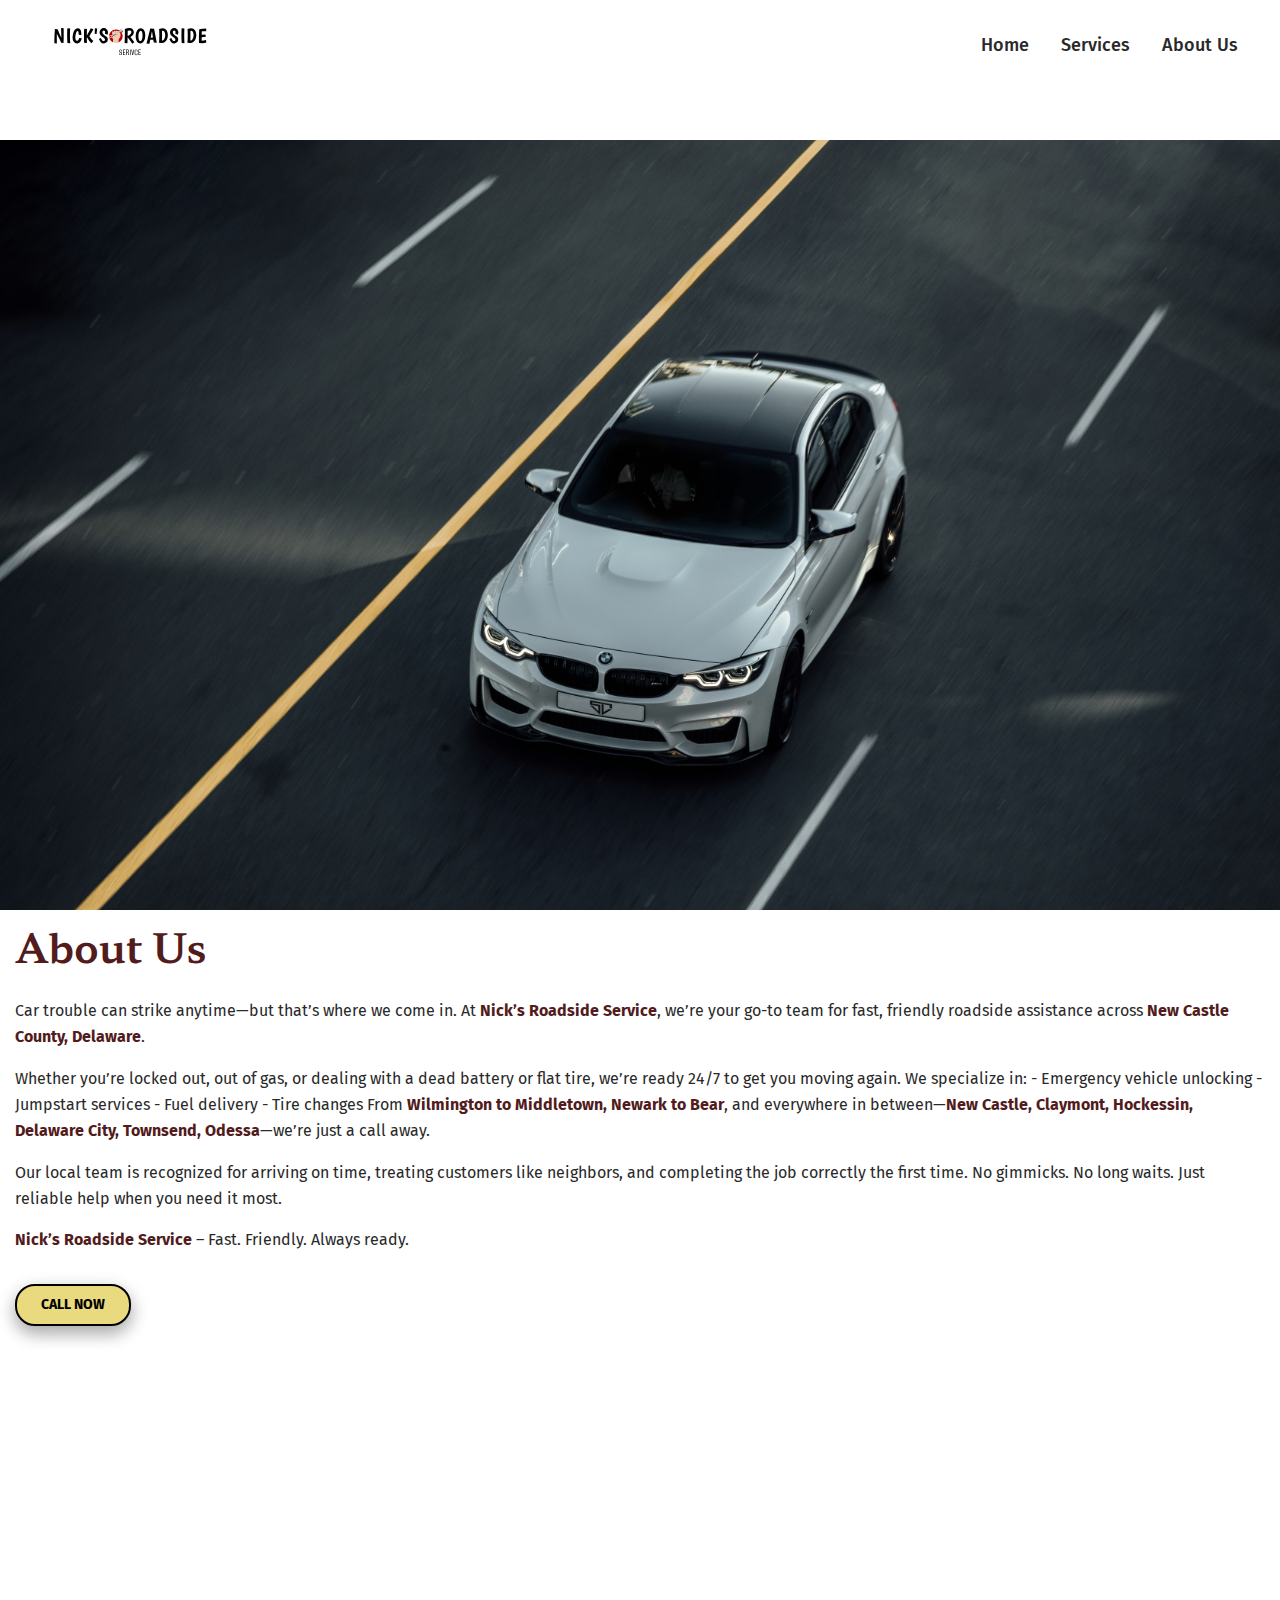
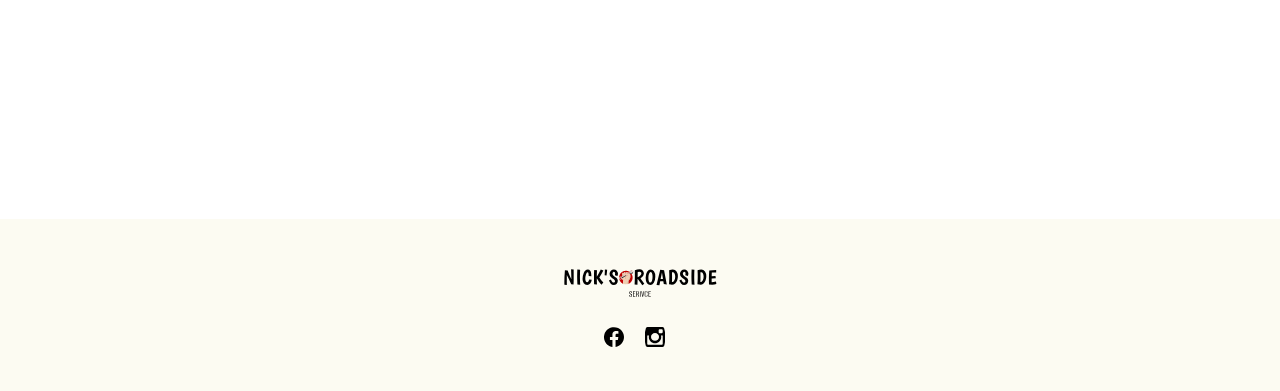
<file: about.html>
<!DOCTYPE html>
<html lang="en">
  <head>
    <meta charset="UTF-8" />
    <meta name="viewport" content="width=device-width, initial-scale=1.0" />
    <meta http-equiv="X-UA-Compatible" content="ie=edge" />
    <meta
      name="description"
      content="Fast and reliable roadside assistance in New Castle County, Delaware. Get help with tire changes, jumpstarts, fuel delivery, and lockouts—24/7 service when you need it most!"
    />
    <title>Nick's Roadside Assistance in New Castle County</title>
    <link rel="stylesheet" href="stylesnick.css" />
    <link
      rel="icon"
      type="image/x-icon"
      href="Images/logo-transparent-svg.svg"
    />
  </head>
  <nav>
    <picture>
      <source
        srcset="logo-transparent-svg.svg"
        type="image/svg+xml"
        loading="lazy"
        width="100%"
        height="auto"
        style="object-fit: cover"
      />
      <img
        src="logo-transparent-svg.svg"
        alt="Roadside Assistance Services"
        loading="lazy"
        width="100%"
        height="auto"
        style="object-fit: cover"
        class="cstm-logo"
      />
    </picture>
    <button class="menu-toggle" aria-label="Toggle Menu">&#9776;</button>
<ul class="nav-links">
       <li class="menu-links"><a href="http://nicksroadsideservice.us.com/">Home</a></li>
        <li class="menu-links"><a href="services.html">Services</a></li>
        <li class="menu-links"><a href="about.html">About Us</a></li>
    </ul>
  </nav>
  <body>
    <section id="about-us">
      <div class="about-us-hero">
        <img
          src="stephan-louis-qm1C36SOynk-unsplash.jpg"
          alt="White Jeep"
        />
      </div>
      <div class="container">
        <h1 class="prm-color">About Us</h1>
        <div class="text-wrapper">
          <p>
            Car trouble can strike anytime—but that’s where we come in. At
            <b class="prm-color">Nick’s Roadside Service</b>, we’re your go-to team for fast,
            friendly roadside assistance across
            <b class="prm-color">New Castle County, Delaware</b>.
          </p>
          <p>
            Whether you’re locked out, out of gas, or dealing with a dead
            battery or flat tire, we’re ready 24/7 to get you moving again. We
            specialize in: - Emergency vehicle unlocking - Jumpstart services -
            Fuel delivery - Tire changes From
            <b class="prm-color">Wilmington to Middletown, Newark to Bear</b>, and everywhere in
            between—<b class="prm-color">New Castle, Claymont, Hockessin, Delaware City, Townsend,
              Odessa</b>—we’re just a call away.
          </p>
          <p>
            Our local team is recognized for arriving on time, treating
            customers like neighbors, and completing the job correctly the first
            time. No gimmicks. No long waits. Just reliable help when you need
            it most.
          </p>
          <b class="prm-color">Nick’s Roadside Service</b> – Fast. Friendly. Always ready.
         <div class="btn-group-wrapper mg-top-one">
              <a href="tel:3024380911" class="cta-button secondary-btn"
                >Call Now</a
              >
            </div>
        </div>
      </div>
    </section>
      <iframe
    src="https://www.google.com/maps/embed?pb=!1m18!1m12!1m3!1d97313.123456789!2d-75.700000!3d39.660000!2m3!1f0!2f0!3f0!3m2!1i1024!2i768!4f13.1!3m3!1m2!1s0x89c70f0000000001%3A0xabcdef1234567890!2sNew%20Castle%20County%2C%20DE!5e0!3m2!1sen!2sus!4v1234567890"
    width="100%"
    height="400"
    style="border: 0"
    allowfullscreen=""
    loading="lazy"
    referrerpolicy="no-referrer-when-downgrade"
  >
  </iframe>
   <footer class="lgt-sec-bk-color">
      <div class="flexbox-container-footer">
        <div class="flexbox-center">
          <div class="cstm-logo-wrapper">
            <picture>
              <source
                srcset="logo-transparent-svg.svg"
                type="image/svg+xml"
                loading="lazy"
                width="100%"
                height="auto"
                style="object-fit: cover"
              />
              <img
                src="logo-transparent-svg.svg"
                alt="Roadside Assistance Services"
                loading="lazy"
                width="100%"
                height="auto"
                style="object-fit: cover"
                class="cstm-logo"
              />
            </picture>
          </div>
        </div>
      </div>
     <div class="flexbox-center social-wrapper mg-right-one">
        <a href="https://www.facebook.com/people/Nicholas/100079670835675/" target="_blank"  aria-label="Facebook">
          <img
            src="facebook-svgrepo-com.svg"
            alt="Facebook Logo"
            loading="lazy"
            width="30px"
            height="30px"
            class="svg-logo"
          />
        </a>
        <a href="https://www.instagram.com/nicksroadsideservices/" target="_blank" aria-label="Instagram">
          <img
            src="instagram-svgrepo-com.svg"
            alt="Instagram Logo"
            loading="lazy"
            width="20px"
            height="30px"
            class="svg-logo"
          />
        </a>
      </div>
    </footer>
  </body>
    <script src="jross.js"></script>
</html>
</file>
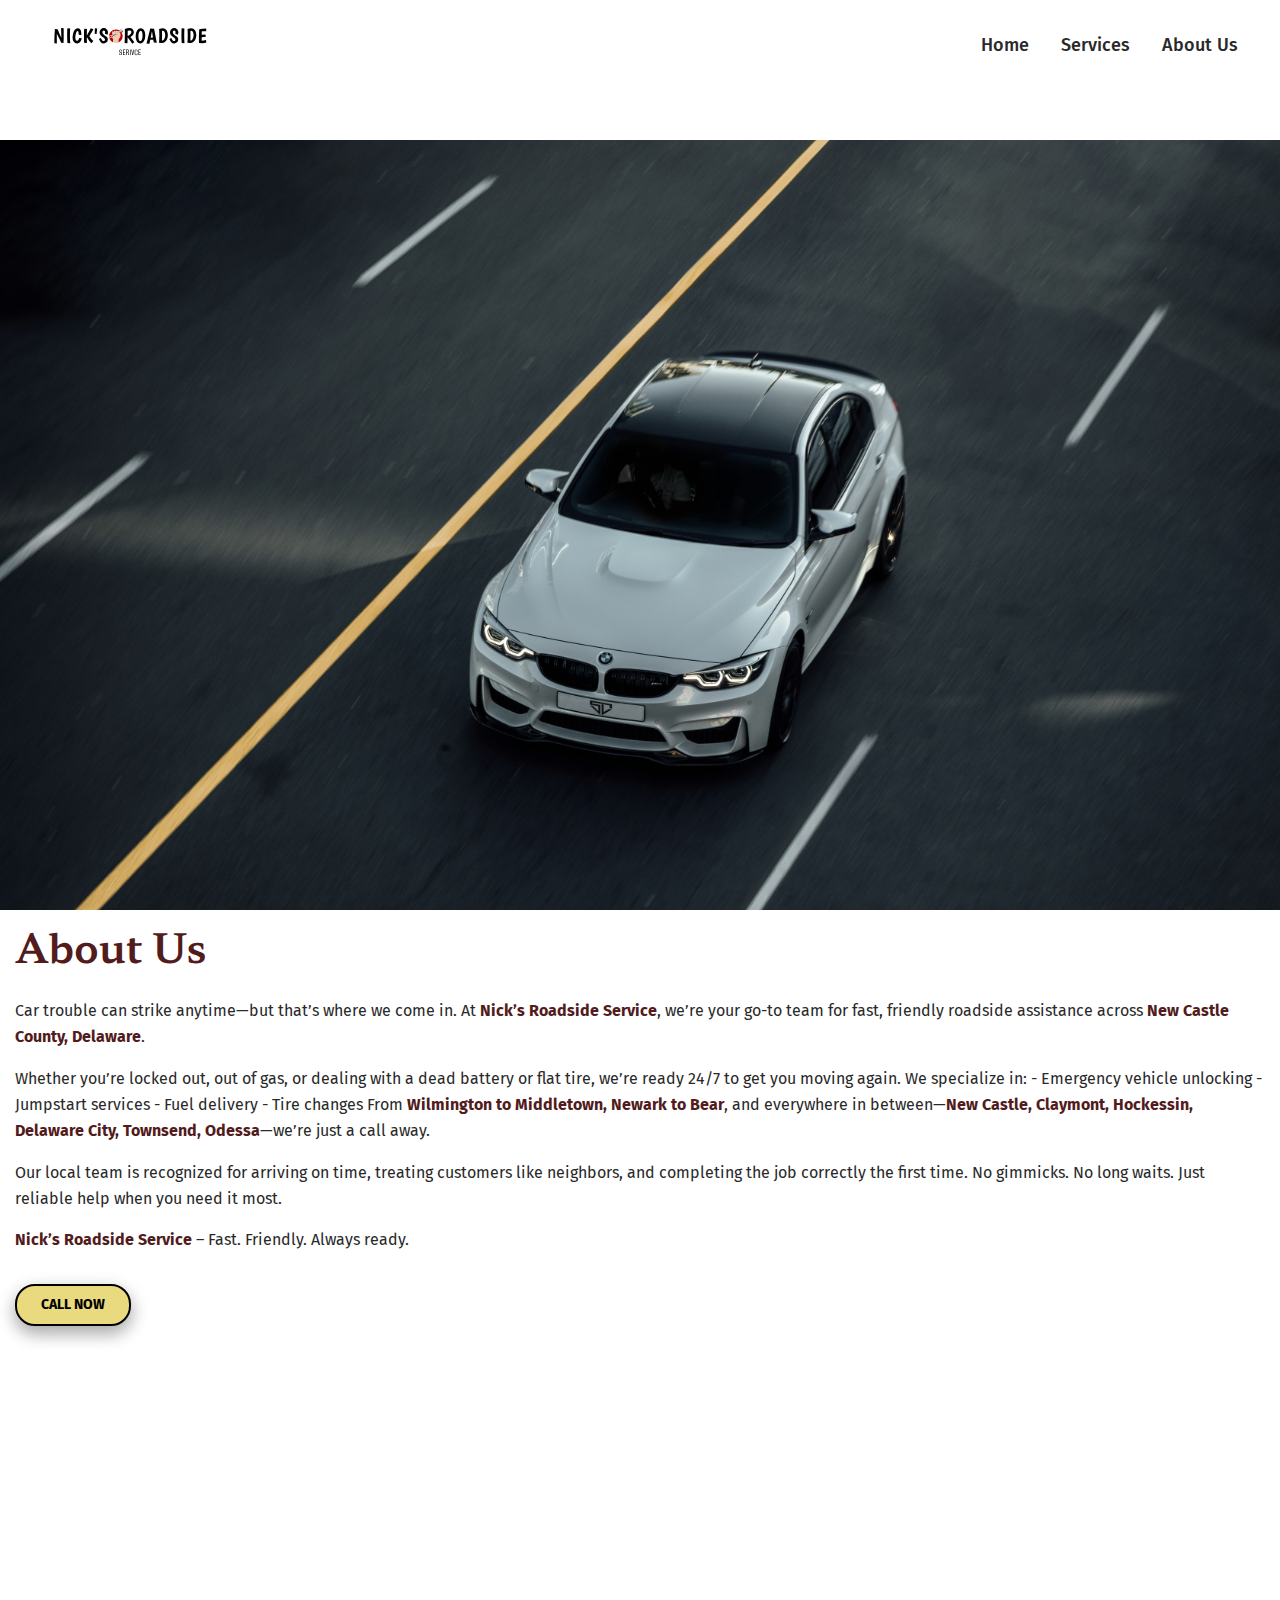
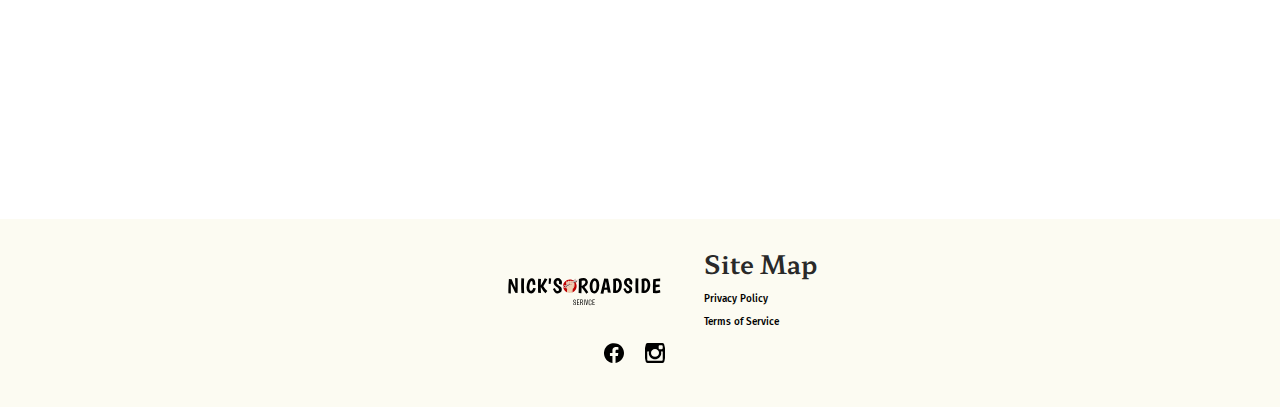
<file: nickaboutus.html>
<!DOCTYPE html>
<html lang="en">
  <head>
    <meta charset="UTF-8" />
    <meta name="viewport" content="width=device-width, initial-scale=1.0" />
    <meta http-equiv="X-UA-Compatible" content="ie=edge" />
    <meta
      name="description"
      content="Fast and reliable roadside assistance in New Castle County, Delaware. Get help with tire changes, jumpstarts, fuel delivery, and lockouts—24/7 service when you need it most!"
    />
    <title>Nick's Roadside Assistance in New Castle County</title>
    <link rel="stylesheet" href="stylesnick.css" />
    <link
      rel="icon"
      type="image/x-icon"
      href="/logo-transparent-svg.svg"
    />
  </head>
  <nav>
    <picture>
      <source
        srcset="logo-transparent-svg.svg"
        type="image/svg+xml"
        loading="lazy"
        width="100%"
        height="auto"
        style="object-fit: cover"
      />
      <img
        src="logo-transparent-svg.svg"
        alt="Roadside Assistance Services"
        loading="lazy"
        width="100%"
        height="auto"
        style="object-fit: cover"
        class="cstm-logo"
      />
    </picture>
    <button class="menu-toggle" aria-label="Toggle Menu">&#9776;</button>
    <ul class="nav-links">
      <li class="menu-links"><a href="Home">Home</a></li>
      <li class="menu-links"><a href="/services/">Services</a></li>
      <li class="menu-links"><a href="/about-us/">About Us</a></li>
    </ul>
  </nav>
  <body>
    <section>
      <div class="about-us-hero">
        <img
          src="stephan-louis-qm1C36SOynk-unsplash.jpg"
          alt="BMW Car"
        />
      </div>
      <div class="container">
        <h1 class="prm-color">About Us</h1>
        <div class="text-wrapper">
          <p>
            Car trouble can strike anytime—but that’s where we come in. At
            <b class="prm-color">Nick’s Roadside Service</b>, we’re your go-to team for fast,
            friendly roadside assistance across
            <b class="prm-color">New Castle County, Delaware</b>.
          </p>
          <p>
            Whether you’re locked out, out of gas, or dealing with a dead
            battery or flat tire, we’re ready 24/7 to get you moving again. We
            specialize in: - Emergency vehicle unlocking - Jumpstart services -
            Fuel delivery - Tire changes From
            <b class="prm-color">Wilmington to Middletown, Newark to Bear</b>, and everywhere in
            between—<b class="prm-color">New Castle, Claymont, Hockessin, Delaware City, Townsend,
              Odessa</b>—we’re just a call away.
          </p>
          <p>
            Our local team is recognized for arriving on time, treating
            customers like neighbors, and completing the job correctly the first
            time. No gimmicks. No long waits. Just reliable help when you need
            it most.
          </p>
          <b class="prm-color">Nick’s Roadside Service</b> – Fast. Friendly. Always ready.
         <div class="btn-group-wrapper mg-top-one">
              <a href="tel:3024380911" class="cta-button secondary-btn"
                >Call Now</a
              >
            </div>
        </div>
      </div>
    </section>
         <iframe
      src="https://www.google.com/maps/embed?pb=!1m18!1m12!1m3!1d97313.123456789!2d-75.700000!3d39.660000!2m3!1f0!2f0!3f0!3m2!1i1024!2i768!4f13.1!3m3!1m2!1s0x89c70f0000000001%3A0xabcdef1234567890!2sNew%20Castle%20County%2C%20DE!5e0!3m2!1sen!2sus!4v1234567890"
      width="100%"
      height="400"
      style="border: 0"
      allowfullscreen=""
      loading="lazy"
      referrerpolicy="no-referrer-when-downgrade"
      title="Google Map"
    >
    </iframe>
  <footer class="lgt-sec-bk-color">
      <div class="flexbox-container-footer">
        <div class="flexbox-center">
          <div class="cstm-logo-wrapper">
            <picture>
              <source
                srcset="logo-transparent-svg.svg"
                type="image/svg+xml"
                loading="lazy"
                width="100%"
                height="auto"
                style="object-fit: cover"
              />
              <img
                src="logo-transparent-svg.svg"
                alt="Roadside Assistance Services"
                loading="lazy"
                width="100%"
                height="auto"
                style="object-fit: cover"
                class="cstm-logo"
              />
            </picture>
          </div>
          <div class="site-map">
            <h3 class="site-map-header">Site Map</h3>
            <a href="privacy-policy/">Privacy Policy</a>
            <a href="terms-of-service/">Terms of Service</a>
          </div>
        </div>
      </div>
      <div class="flexbox-center social-wrapper mg-right-one">
        <a href="https://www.facebook.com/" aria-label="Facebook">
          <img
            src="facebook-svgrepo-com.svg"
            alt="Facebook Logo"
            loading="lazy"
            width="30px"
            height="30px"
             class="svg-logo"
          />
        </a>
        <a href="https://www.instagram.com/" aria-label="Instagram">
          <img
            src="instagram-svgrepo-com.svg"
            alt="Instagram Logo"
            loading="lazy"
            width="20px"
            height="30px"
            class="svg-logo"
          />
        </a>
      </div>
    </footer>
  </body>
    <script src="jross.js"></script>
</html>
</file>
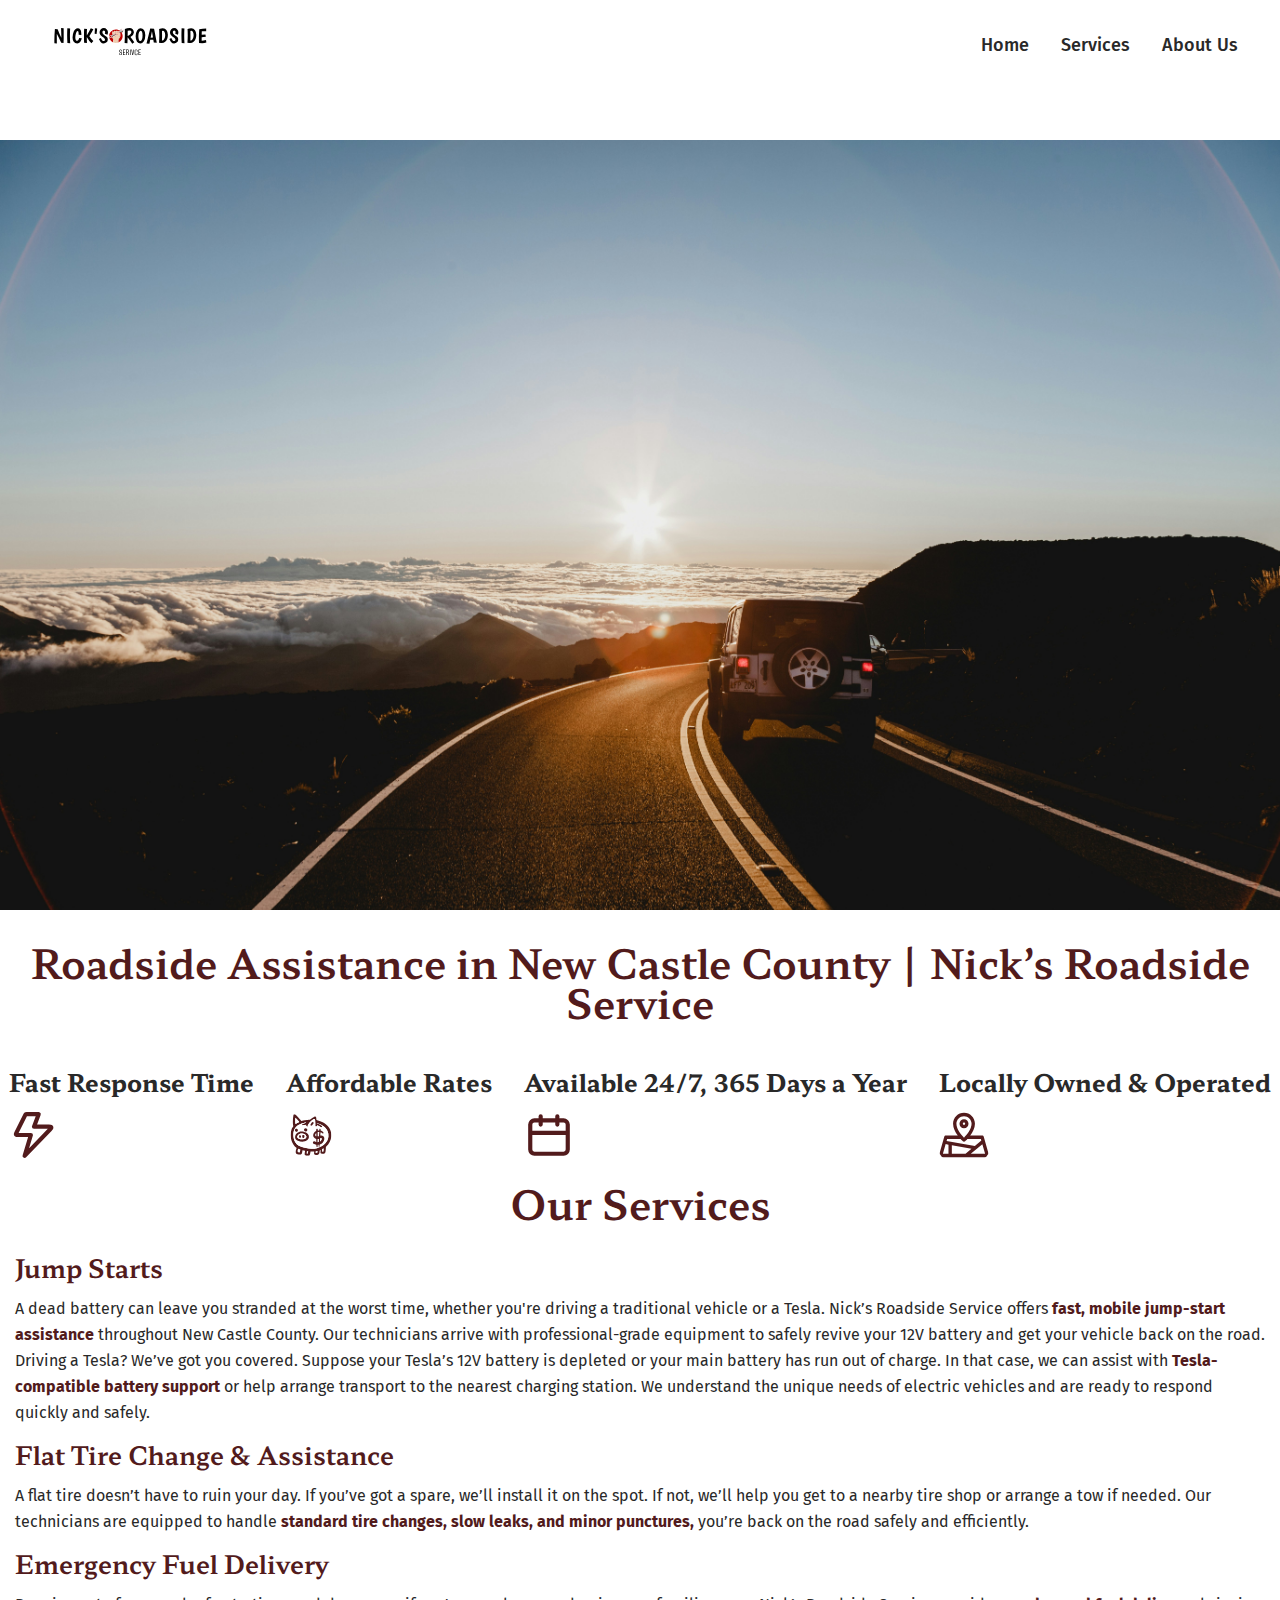
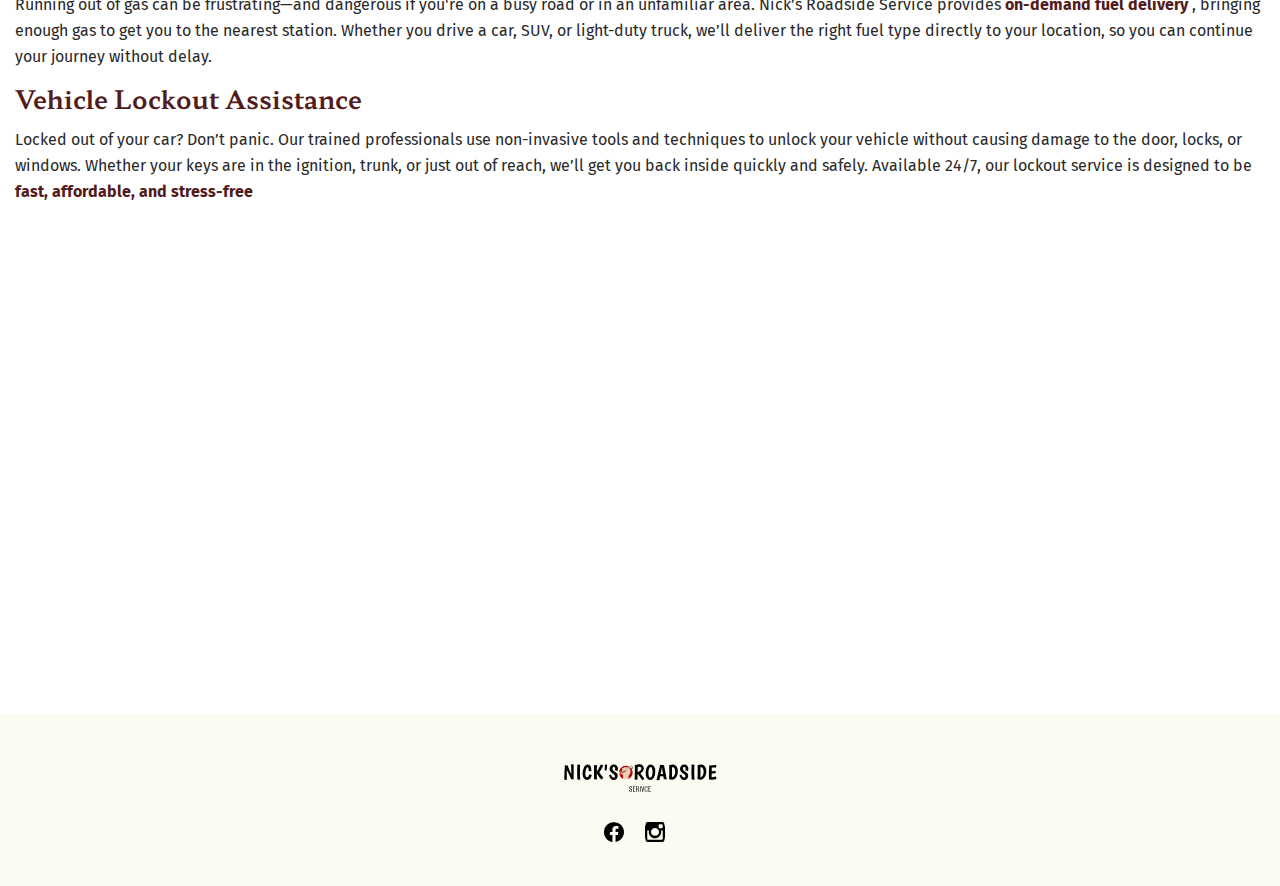
<file: nickservices.html>
<!DOCTYPE html>
<html lang="en">
  <head>
    <meta charset="UTF-8" />
    <meta name="viewport" content="width=device-width, initial-scale=1.0" />
    <meta http-equiv="X-UA-Compatible" content="ie=edge" />
    <meta
      name="description"
      content="Fast, reliable roadside assistance in Delaware—jump starts, lockouts, fuel delivery & more. Available 24/7"
    />
    <title>Nick's Roadside Services Assistance in New Castle County</title>
    <link rel="stylesheet" href="stylesnick.css" />
    <link
      rel="icon"
      type="image/svg"
      href="logo-transparent-svg.svg"
    />
  </head>
  <nav>
    <picture>
      <source
        srcset="logo-transparent-svg.svg"
        type="image/svg+xml"
        loading="lazy"
        width="100%"
        height="auto"
        style="object-fit: cover"
      />
      <img
        src="logo-transparent-svg.svg"
        alt="Roadside Assistance Services"
        loading="lazy"
        width="100%"
        height="auto"
        style="object-fit: cover"
        class="cstm-logo"
      />
    </picture>
    <button class="menu-toggle" aria-label="Toggle Menu">&#9776;</button>
    <ul class="nav-links">
       <li class="menu-links"><a href="nicksroadservice.html">Home</a></li>
        <li class="menu-links"><a href="nickservices.html">Services</a></li>
        <li class="menu-links"><a href="nickaboutus.html">About Us</a></li>
    </ul>
  </nav>
  <body>
    <main>
      <section>
        <div class="about-us-hero">
          <img
            src="georgia-de-lotz-jHCXtfJ_2dA-unsplash.jpg"
            alt="BMW Car"
          />
        </div>
        <div class="text-wrapper">
             <div class="header-wrapper text-center">
 <h1 class="prm-color">
          Roadside Assistance in New Castle County | Nick’s Roadside Service
        </h1>
        </div>
          <div class="flexbox-wrapper">
            <div class="item-flex">
              <div class="header-wrapper">
                <h4 class="bold fnt-size-lg">Fast Response Time</h4>
              </div>
              <picture>
                <source
                  srcset="lightning-02-svgrepo-com.svg"
                  type="image/svg+xml"
                  loading="lazy"
                  width="50px"
                  height="auto"
                  style="object-fit: cover"
                />
                <img
                  src="lightning-02-svgrepo-com.svg"
                  alt="car battery"
                  loading="lazy"
                  width="100%"
                  height="auto"
                  style="object-fit: cover"
                  class="svg-logo"
                />
              </picture>
            </div>
            <div class="item-flex">
              <div class="header-wrapper">
                <h4 class="bold fnt-size-lg">Affordable Rates</h4>
              </div>
              <picture>
                <source
                  srcset="piggy-bank-svgrepo-com.svg"
                  type="image/svg+xml"
                  loading="lazy"
                  width="50px"
                  height="auto"
                  style="object-fit: cover"
                />
                <img
                  src="piggy-bank-svgrepo-com.svg"
                  alt="car battery"
                  loading="lazy"
                  width="100%"
                  height="auto"
                  style="object-fit: cover"
                  class="svg-logo"
                />
              </picture>
            </div>
            <div class="item-flex">
              <div class="header-wrapper">
                <h4 class="bold fnt-size-lg">
                  Available 24/7, 365 Days a Year
                </h4>
              </div>
              <picture>
                <source
                  srcset="calender-svgrepo-com.svg"
                  type="image/svg+xml"
                  loading="lazy"
                  width="50px"
                  height="auto"
                  style="object-fit: cover"
                />
                <img
                  src="calender-svgrepo-com.svg"
                  alt="car battery"
                  loading="lazy"
                  width="100%"
                  height="auto"
                  style="object-fit: cover"
                  class="svg-logo"
                />
              </picture>
            </div>
            <div class="item-flex">
              <div class="header-wrapper">
                <h4 class="bold fnt-size-lg">Locally Owned & Operated</h4>
              </div>

              <picture>
                <source
                  srcset="location-on-map-svgrepo-com.svg"
                  type="image/svg+xml"
                  loading="lazy"
                  width="50px"
                  height="auto"
                  style="object-fit: cover"
                />
                <img
                  src="location-on-map-svgrepo-com.svg"
                  alt="car battery"
                  loading="lazy"
                  width="100%"
                  height="auto"
                  style="object-fit: cover"
                  class="svg-logo"
                />
              </picture>
            </div>
          </div>
        </div>
        <div class="container">
          <div class="header-wrapper text-center">
            <h2 class="prm-color fnt-size-xl">Our Services</h2>
          </div>
          <div class="text-wrapper">
            <h3 class="prm-color ">Jump Starts</h3>
            <p>
              A dead battery can leave you stranded at the worst time, whether
              you're driving a traditional vehicle or a Tesla. Nick’s Roadside
              Service offers
              <b class="prm-color"> fast, mobile jump-start assistance </b>
              throughout New Castle County. Our technicians arrive with
              professional-grade equipment to safely revive your 12V battery and
              get your vehicle back on the road. Driving a Tesla? We’ve got you
              covered. Suppose your Tesla’s 12V battery is depleted or your main
              battery has run out of charge. In that case, we can assist with
              <b class="prm-color">Tesla-compatible battery support</b> or help
              arrange transport to the nearest charging station. We understand
              the unique needs of electric vehicles and are ready to respond
              quickly and safely.
            </p>

            <h3 class="prm-color">Flat Tire Change & Assistance</h3>
            <p>
              A flat tire doesn’t have to ruin your day. If you’ve got a spare,
              we’ll install it on the spot. If not, we’ll help you get to a
              nearby tire shop or arrange a tow if needed. Our technicians are
              equipped to handle
              <b class="prm-color">
                standard tire changes, slow leaks, and minor punctures,
              </b>
              you’re back on the road safely and efficiently.
            </p>

            <h3 class="prm-color">Emergency Fuel Delivery</h3>
            <p>
              Running out of gas can be frustrating—and dangerous if you're on a
              busy road or in an unfamiliar area. Nick’s Roadside Service
              provides
              <b class="prm-color">on-demand fuel delivery </b>, bringing enough
              gas to get you to the nearest station. Whether you drive a car,
              SUV, or light-duty truck, we’ll deliver the right fuel type
              directly to your location, so you can continue your journey
              without delay.
            </p>

            <h3 class="prm-color">Vehicle Lockout Assistance</h3>
            <p>
              Locked out of your car? Don’t panic. Our trained professionals use
              non-invasive tools and techniques to unlock your vehicle without
              causing damage to the door, locks, or windows. Whether your keys
              are in the ignition, trunk, or just out of reach, we’ll get you
              back inside quickly and safely. Available 24/7, our lockout
              service is designed to be
              <b class="prm-color"> fast, affordable, and stress-free </b>
            </p>
          </div>
        </div>
      </section>
    </main>

    <iframe
      src="https://www.google.com/maps/embed?pb=!1m18!1m12!1m3!1d97313.123456789!2d-75.700000!3d39.660000!2m3!1f0!2f0!3f0!3m2!1i1024!2i768!4f13.1!3m3!1m2!1s0x89c70f0000000001%3A0xabcdef1234567890!2sNew%20Castle%20County%2C%20DE!5e0!3m2!1sen!2sus!4v1234567890"
      width="100%"
      height="400"
      style="border: 0"
      allowfullscreen=""
      loading="lazy"
      referrerpolicy="no-referrer-when-downgrade"
    >
    </iframe>
    <footer class="lgt-sec-bk-color">
      <div class="flexbox-container-footer">
        <div class="flexbox-center">
          <div class="cstm-logo-wrapper">
            <picture>
              <source
                srcset="logo-transparent-svg.svg"
                type="image/svg+xml"
                loading="lazy"
                width="100%"
                height="auto"
                style="object-fit: cover"
              />
              <img
                src="logo-transparent-svg.svg"
                alt="Roadside Assistance Services"
                loading="lazy"
                width="100%"
                height="auto"
                style="object-fit: cover"
                class="cstm-logo"
              />
            </picture>
          </div>
        </div>
      </div>
      <div class="flexbox-center social-wrapper mg-right-one">
        <a href="https://www.facebook.com/" aria-label="Facebook">
          <img
            src="facebook-svgrepo-com.svg"
            alt="Facebook Logo"
            loading="lazy"
            width="30px"
            height="30px"
            class="svg-logo"
          />
        </a>
        <a href="https://www.instagram.com/" aria-label="Instagram">
          <img
            src="instagram-svgrepo-com.svg"
            alt="Instagram Logo"
            loading="lazy"
            width="20px"
            height="30px"
            class="svg-logo"
          />
        </a>
      </div>
    </footer>
  </body>
  <script src="jross.js"></script>
</html>
</file>
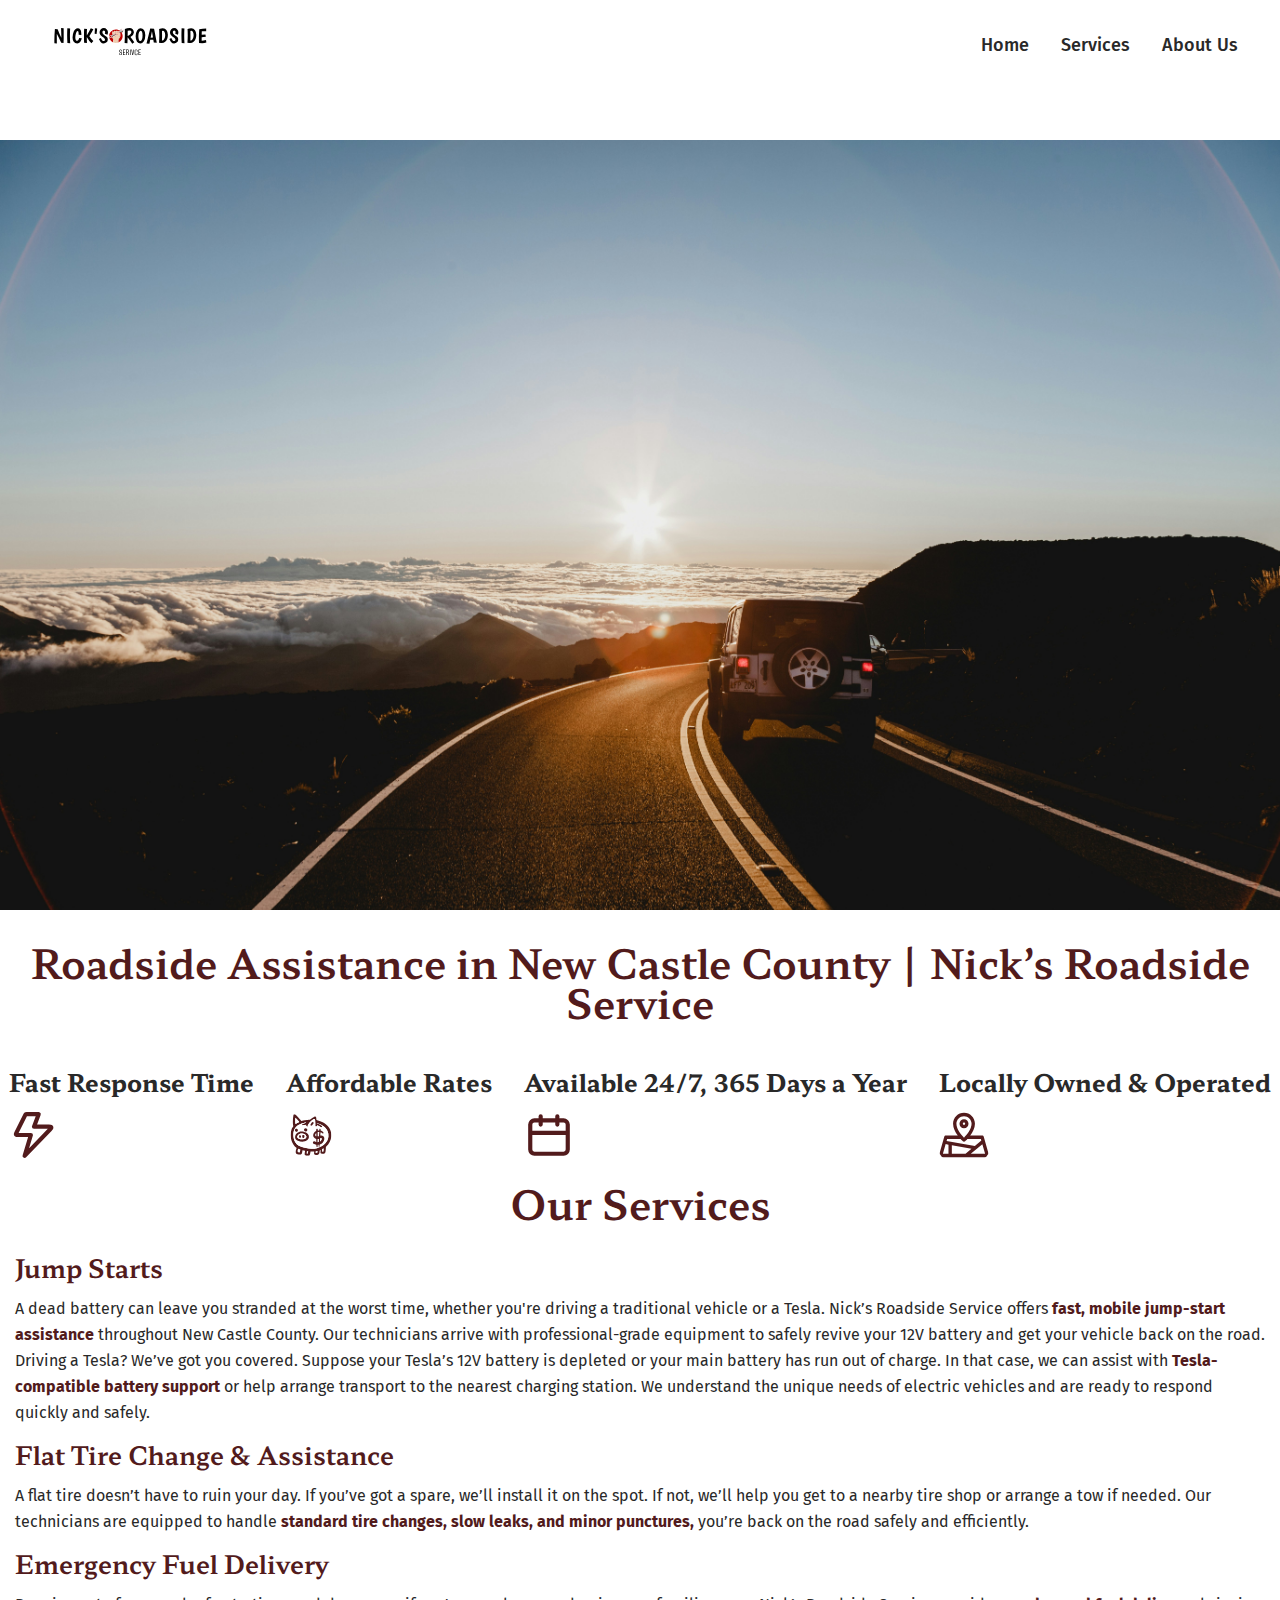
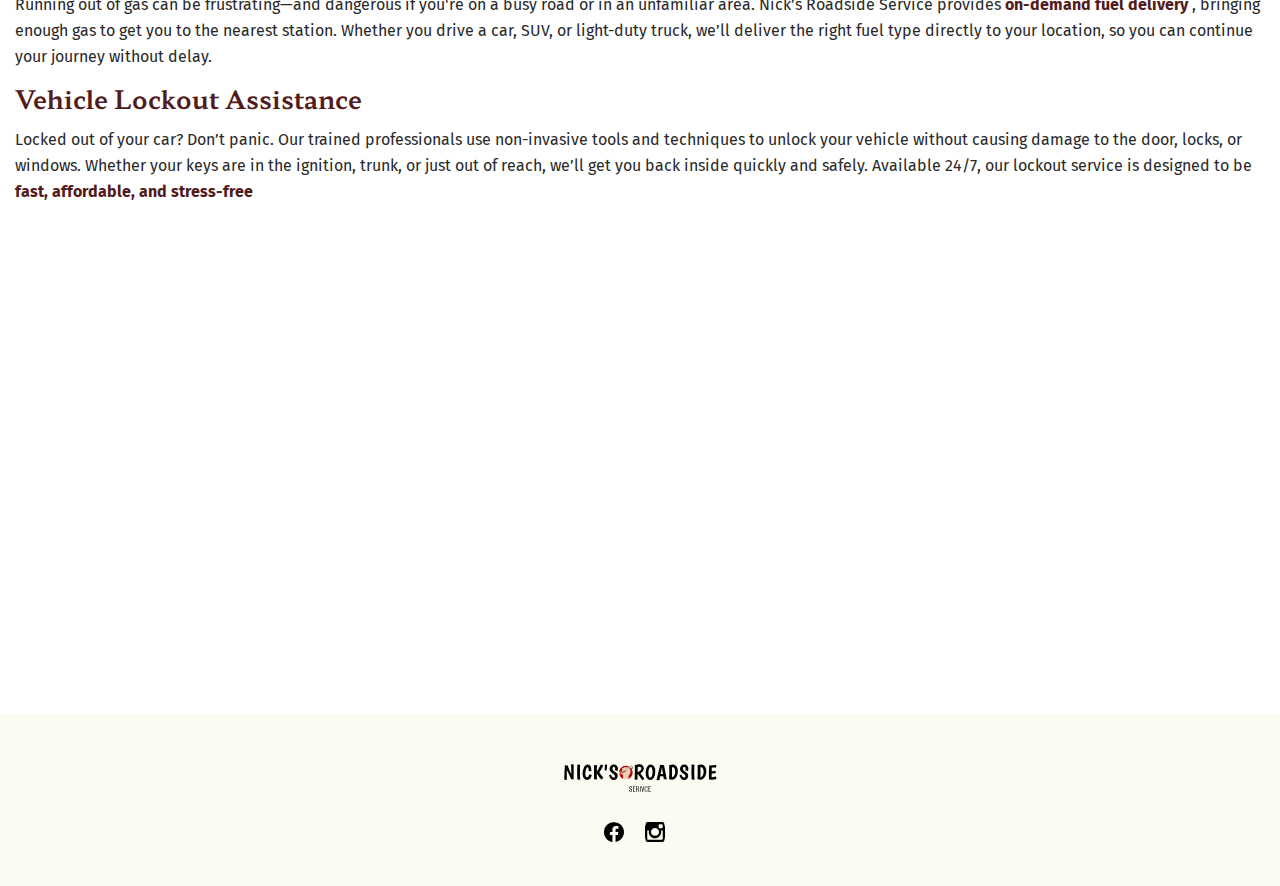
<file: services.html>
<!DOCTYPE html>
<html lang="en">
  <head>
    <meta charset="UTF-8" />
    <meta name="viewport" content="width=device-width, initial-scale=1.0" />
    <meta http-equiv="X-UA-Compatible" content="ie=edge" />
    <meta
      name="description"
      content="Fast, reliable roadside assistance in Delaware—jump starts, lockouts, fuel delivery & more. Available 24/7"
    />
    <title>Nick's Roadside Services Assistance in New Castle County</title>
    <link rel="stylesheet" href="stylesnick.css" />
    <link
      rel="icon"
      type="image/svg"
      href="logo-transparent-svg.svg"
    />
  </head>
  <nav>
    <picture>
      <source
        srcset="logo-transparent-svg.svg"
        type="image/svg+xml"
        loading="lazy"
        width="100%"
        height="auto"
        style="object-fit: cover"
      />
      <img
        src="logo-transparent-svg.svg"
        alt="Roadside Assistance Services"
        loading="lazy"
        width="100%"
        height="auto"
        style="object-fit: cover"
        class="cstm-logo"
      />
    </picture>
    <button class="menu-toggle" aria-label="Toggle Menu">&#9776;</button>
    <ul class="nav-links">
       <li class="menu-links"><a href="http://nicksroadsideservice.us.com/">Home</a></li>
        <li class="menu-links"><a href="services.html">Services</a></li>
        <li class="menu-links"><a href="about.html">About Us</a></li>
    </ul>
  </nav>
  <body>
    <main>
      <section>
        <div class="about-us-hero">
          <img
            src="georgia-de-lotz-jHCXtfJ_2dA-unsplash.jpg"
            alt="BMW Car"
          />
        </div>
        <div class="text-wrapper">
             <div class="header-wrapper text-center">
 <h1 class="prm-color">
          Roadside Assistance in New Castle County | Nick’s Roadside Service
        </h1>
        </div>
          <div class="flexbox-wrapper">
            <div class="item-flex">
              <div class="header-wrapper">
                <h4 class="bold fnt-size-lg">Fast Response Time</h4>
              </div>
              <picture>
                <source
                  srcset="lightning-02-svgrepo-com.svg"
                  type="image/svg+xml"
                  loading="lazy"
                  width="50px"
                  height="auto"
                  style="object-fit: cover"
                />
                <img
                  src="lightning-02-svgrepo-com.svg"
                  alt="car battery"
                  loading="lazy"
                  width="100%"
                  height="auto"
                  style="object-fit: cover"
                  class="svg-logo"
                />
              </picture>
            </div>
            <div class="item-flex">
              <div class="header-wrapper">
                <h4 class="bold fnt-size-lg">Affordable Rates</h4>
              </div>
              <picture>
                <source
                  srcset="piggy-bank-svgrepo-com.svg"
                  type="image/svg+xml"
                  loading="lazy"
                  width="50px"
                  height="auto"
                  style="object-fit: cover"
                />
                <img
                  src="piggy-bank-svgrepo-com.svg"
                  alt="car battery"
                  loading="lazy"
                  width="100%"
                  height="auto"
                  style="object-fit: cover"
                  class="svg-logo"
                />
              </picture>
            </div>
            <div class="item-flex">
              <div class="header-wrapper">
                <h4 class="bold fnt-size-lg">
                  Available 24/7, 365 Days a Year
                </h4>
              </div>
              <picture>
                <source
                  srcset="calender-svgrepo-com.svg"
                  type="image/svg+xml"
                  loading="lazy"
                  width="50px"
                  height="auto"
                  style="object-fit: cover"
                />
                <img
                  src="calender-svgrepo-com.svg"
                  alt="car battery"
                  loading="lazy"
                  width="100%"
                  height="auto"
                  style="object-fit: cover"
                  class="svg-logo"
                />
              </picture>
            </div>
            <div class="item-flex">
              <div class="header-wrapper">
                <h4 class="bold fnt-size-lg">Locally Owned & Operated</h4>
              </div>

              <picture>
                <source
                  srcset="location-on-map-svgrepo-com.svg"
                  type="image/svg+xml"
                  loading="lazy"
                  width="50px"
                  height="auto"
                  style="object-fit: cover"
                />
                <img
                  src="location-on-map-svgrepo-com.svg"
                  alt="car battery"
                  loading="lazy"
                  width="100%"
                  height="auto"
                  style="object-fit: cover"
                  class="svg-logo"
                />
              </picture>
            </div>
          </div>
        </div>
        <div class="container">
          <div class="header-wrapper text-center">
            <h2 class="prm-color fnt-size-xl">Our Services</h2>
          </div>
          <div class="text-wrapper">
            <h3 class="prm-color ">Jump Starts</h3>
            <p>
              A dead battery can leave you stranded at the worst time, whether
              you're driving a traditional vehicle or a Tesla. Nick’s Roadside
              Service offers
              <b class="prm-color"> fast, mobile jump-start assistance </b>
              throughout New Castle County. Our technicians arrive with
              professional-grade equipment to safely revive your 12V battery and
              get your vehicle back on the road. Driving a Tesla? We’ve got you
              covered. Suppose your Tesla’s 12V battery is depleted or your main
              battery has run out of charge. In that case, we can assist with
              <b class="prm-color">Tesla-compatible battery support</b> or help
              arrange transport to the nearest charging station. We understand
              the unique needs of electric vehicles and are ready to respond
              quickly and safely.
            </p>

            <h3 class="prm-color">Flat Tire Change & Assistance</h3>
            <p>
              A flat tire doesn’t have to ruin your day. If you’ve got a spare,
              we’ll install it on the spot. If not, we’ll help you get to a
              nearby tire shop or arrange a tow if needed. Our technicians are
              equipped to handle
              <b class="prm-color">
                standard tire changes, slow leaks, and minor punctures,
              </b>
              you’re back on the road safely and efficiently.
            </p>

            <h3 class="prm-color">Emergency Fuel Delivery</h3>
            <p>
              Running out of gas can be frustrating—and dangerous if you're on a
              busy road or in an unfamiliar area. Nick’s Roadside Service
              provides
              <b class="prm-color">on-demand fuel delivery </b>, bringing enough
              gas to get you to the nearest station. Whether you drive a car,
              SUV, or light-duty truck, we’ll deliver the right fuel type
              directly to your location, so you can continue your journey
              without delay.
            </p>

            <h3 class="prm-color">Vehicle Lockout Assistance</h3>
            <p>
              Locked out of your car? Don’t panic. Our trained professionals use
              non-invasive tools and techniques to unlock your vehicle without
              causing damage to the door, locks, or windows. Whether your keys
              are in the ignition, trunk, or just out of reach, we’ll get you
              back inside quickly and safely. Available 24/7, our lockout
              service is designed to be
              <b class="prm-color"> fast, affordable, and stress-free </b>
            </p>
          </div>
        </div>
      </section>
    </main>

    <iframe
      src="https://www.google.com/maps/embed?pb=!1m18!1m12!1m3!1d97313.123456789!2d-75.700000!3d39.660000!2m3!1f0!2f0!3f0!3m2!1i1024!2i768!4f13.1!3m3!1m2!1s0x89c70f0000000001%3A0xabcdef1234567890!2sNew%20Castle%20County%2C%20DE!5e0!3m2!1sen!2sus!4v1234567890"
      width="100%"
      height="400"
      style="border: 0"
      allowfullscreen=""
      loading="lazy"
      referrerpolicy="no-referrer-when-downgrade"
    >
    </iframe>
    <footer class="lgt-sec-bk-color">
      <div class="flexbox-container-footer">
        <div class="flexbox-center">
          <div class="cstm-logo-wrapper">
            <picture>
              <source
                srcset="logo-transparent-svg.svg"
                type="image/svg+xml"
                loading="lazy"
                width="100%"
                height="auto"
                style="object-fit: cover"
              />
              <img
                src="logo-transparent-svg.svg"
                alt="Roadside Assistance Services"
                loading="lazy"
                width="100%"
                height="auto"
                style="object-fit: cover"
                class="cstm-logo"
              />
            </picture>
          </div>
        </div>
      </div>
      <div class="flexbox-center social-wrapper mg-right-one">
        <a href="https://www.facebook.com/people/Nicholas/100079670835675/" target="_blank"  aria-label="Facebook">
          <img
            src="facebook-svgrepo-com.svg"
            alt="Facebook Logo"
            loading="lazy"
            width="30px"
            height="30px"
            class="svg-logo"
          />
        </a>
        <a href="https://www.instagram.com/nicksroadsideservices/" target="_blank" aria-label="Instagram">
          <img
            src="instagram-svgrepo-com.svg"
            alt="Instagram Logo"
            loading="lazy"
            width="20px"
            height="30px"
            class="svg-logo"
          />
        </a>
      </div>
    </footer>
  </body>
  <script src="jross.js"></script>
</html>
</file>
<file: stylesnick.css>
@import url("https://fonts.googleapis.com/css2?family=Fira+Sans:ital,wght@0,100;0,200;0,300;0,400;0,500;0,600;0,700;0,800;0,900;1,100;1,200;1,300;1,400;1,500;1,600;1,700;1,800;1,900&family=Hahmlet:wght@100..900&display=swap");
/*Reset*/
*,
*::before,
*::after {
  box-sizing: border-box;
  margin: 0;
  padding: 0;
}
:root {
  /*Utilities Styles Start */
  /*Primary Colors*/
  --primary-color: #521b1c;
  --light-primary-color: #f6ead3;
  --secondary-color: #e9d97f;
  --light-secondary-color: #fcfbf2;
  --highlighter-color: #d3f7ba;
  /*Primary Colors*/

  /*Neutral Colors*/
  --section-colors: #ffffff;
  --light-section-colors: #d8d8d8;
  --text-color: #292929;
  --dark-text-color: #000000;
  /*Neutral Colors*/
  /*Font-Family*/
  --font-header: "Hahmlet", serif;
  --font-family: "Fira Sans", sans-serif;
  --font-weight-bold: 700;
  /*Font-Family*/
}

html {
  scroll-behavior: smooth;
}
/*Global Styles*/
body {
  color: var(--text-color);
  line-height: 1.5;
  display: block;
  margin: 0 auto;
  font-family: var(--font-family);
}
section {
  padding-top: 50px;
  padding-bottom: 70px;
}

h1 {
  font-size: 40px;
}

h2 {
  font-size: 35px;
}

h3 {
  font-size: 25px;
}

h4 {
  font-size: 15px;
}

h5 {
  font-size: 12px;
}

h6 {
  font-size: 11px;
}

h1,
h2,
h3,
h4,
h5,
h6 {
  font-family: var(--font-header);
  color: var(--text-color);
  font-weight: 600;
  line-height: 1;
  word-break: break-word;
  margin-bottom: 1rem;
}

li {
  list-style: none;
}

ul,
ol {
  padding-left: 0;
  margin-left: 0;
}

p {
  font-size: 1rem;
  line-height: 26px;
  margin-bottom: 1rem;
}
a {
  text-decoration: none;
  font-size: var(--font-size-base);
  font-weight: 500;
  color: var(--text-color);
}
/*Global Styles*/
/*Text Styles*/
.bold {
  font-weight: var(--font-weight-bold);
}
.italic {
  font-style: italic;
}
.underline {
  text-decoration: underline;
}
.text-center {
  text-align: center;
}
.text-left {
  text-align: left;
}
.text-right {
  text-align: right;
}

.fnt-size-sm {
  font-size: 0.875rem; /* 14px */
}

.fnt-size-md {
  font-size: 1.25rem; /* 16px */
}

.fnt-size-lg {
  font-size: 1.5rem; /* 24px */
}

.fnt-size-xl {
  font-size: 2.5rem;
}
.title-text {
  font-size: 3rem;
  margin-bottom: 1rem;
  padding-top: 1rem;
}

.box-size-sm {
  max-width: 550px;
}
/*Text Styles*/
/*Image Styles*/
.small-logo {
  max-width: 240px;
  height: auto;
  display: block;
  margin: 0 auto;
  box-shadow: none;
}
/*Color Sections*/
.prm-color {
  color: var(--primary-color);
}
.lgt-prm-color {
  color: var(--light-primary-color);
}
.sec-color {
  color: var(--secondary-color);
}
.dark-sec-color {
  color: var(--dark-secondary-color);
}

.lgt-sec-color {
  color: var(--light-secondary-color);
}
.high-color {
  color: var(--highlighter-color);
}
.text-color {
  color: var(--text-color);
}
.dark-text-color {
  color: var(--dark-text-color);
}

.prm-bk-color {
  background-color: var(--primary-color);
}
.lgt-prm-bk-color {
  background-color: var(--light-primary-color);
}
.sec-bk-color {
  background-color: var(--secondary-color);
}
.lgt-sec-bk-color {
  background-color: var(--light-secondary-color);
}

.white {
  color: var(--light-secondary-color);
}

/*Margin Styles*/
.mg-btm-one {
  margin-bottom: 1rem;
}

.mg-top-one {
  margin-top: 2rem;
}

.mg-right-one {
  margin-right: 1rem;
}
.mg-left-one {
  margin-left: 1rem;
}

.mg-main-one {
  margin: 1rem;
}
/*Margin Styles*/
/*Padding Styles*/
.pd-top-one {
  padding-top: 1rem;
}
.pd-btm-one {
  padding-bottom: 1rem;
}
.pd-right-one {
  padding-right: 1rem;
}
.pd-left-one {
  padding-left: 1rem;
}

.pd-main-one {
  padding: 1rem;
}
/*Padding Styles*/

/*Container/Wrapper Styles*/
.container {
  padding-right: 15px;
  padding-left: 15px;
  margin-right: auto;
  margin-left: auto;
  max-width: 1400px;
}



.flexcolumn-wrapper {
  display: flex;
  flex-direction: column;
  max-width: 650px;
  padding: 1rem;
  margin: 0 auto;
}
.flexbox-container {
  display: flex;
  justify-content: center;
  align-items: center;
  gap: 7rem;
}

.flexbox-center {
  display: flex;
  align-items: center;
  justify-content: center;
}

.flexbox-start {
  display: flex;
  align-items: center;
  justify-content: flex-start;
  gap: 1rem;
}

.flexbox-end {
  display: flex;
  align-items: center;
  justify-content: flex-end;
  gap: 1rem;
}
.flexbox-wrapper {
  display: flex;
  align-items: center;
  justify-content: center;
  gap: 2rem;
  margin: 0 auto;
  padding-top: 2rem;
}

.flexbox-wrapper-service {
  display: flex;
  align-items: center;
  justify-content: center;
  gap: 2rem;
  margin: 0 auto;
}
.flexbox-space {
  display: flex;
  align-items: center;
  justify-content: space-between;
  gap: 2rem;
  margin: 0 auto;
}
.flexbox-btn-wrapper {
  display: flex;
  gap: 1rem;
  justify-content: center;
  margin-top: 1rem;
}

.text-wrapper {
  padding-bottom: 1rem;
  padding-top: 1rem;
}

.wrapper {
  max-width: 850px;
  padding-top: 50px;
  padding-bottom: 50px;
  position: relative;
  left: 6rem;
}

.small-text-wrapper {
  margin-bottom: 1rem;
  padding: 1rem;
}

.mg-wrapper {
  margin-left: 15px;
  margin-right: 15px;
}

.hero-wrapper {
  padding-top: 1rem;
  padding-bottom: 1rem;
  margin: 0 auto;
  max-width: 650px;
}
.social-wrapper {
  display: flex;
  gap: 1rem;
}

/*Container/Wrapper Styles*/

/* Sections Styles */
#hero-container {
  /* Use "linear-gradient" to add a darken background effect to the image (photographer.jpg). This will make the text easier to read */
  background-image: linear-gradient(rgba(0, 0, 0, 0.5), rgba(0, 0, 0, 0.5)),
    url("/Images/benjamin-brunner-K3cjUOMmMhc-unsplash.jpg");
  /* Set a specific height */
  height: 50%;
  /* Position and center the image to scale nicely on all screens */
  background-position: center;
  background-repeat: no-repeat;
  background-size: cover;
  position: relative;
}

/*Buttons Styles*/

.primary-btn {
  display: inline-flex;
  align-items: center;
  justify-content: center;
  background: var(--primary-color);
  border: 2px solid;
  border-radius: 20px;
  box-shadow: 0 8px 16px 0 rgba(0, 0, 0, 0.2), 0 6px 20px 0 rgba(0, 0, 0, 0.19);
  padding: 12px 24px;
  font-family: var(--font-family);
  font-weight: 700;
  font-size: 14px;
  line-height: 1;
  color: var(--light-secondary-color);
  position: relative;
  text-transform: uppercase;
  text-align: center;
  text-decoration: none;
  cursor: pointer;
  transition: all 0.5s ease;
  letter-spacing: normal;
}

.primary-btn-block {
  display: inline-flex;
  align-items: center;
  justify-content: center;
  background: var(--primary-color);
  border: 2px solid;
  border-radius: 20px;
  box-shadow: 0 8px 16px 0 rgba(0, 0, 0, 0.2), 0 6px 20px 0 rgba(0, 0, 0, 0.19);
  padding: 12px 24px;
  font-family: var(--font-family);
  font-weight: 700;
  font-size: 1rem;
  line-height: 1;
  color: var(--light-secondary-color);
  position: relative;
  text-transform: uppercase;
  text-align: center;
  width: 50%;
  text-decoration: none;
  cursor: pointer;
  transition: all 0.5s ease;
  letter-spacing: normal;
}
.secondary-btn {
  display: inline-flex;
  align-items: center;
  justify-content: center;
  background: var(--secondary-color);
  border: 2px solid;
  border-radius: 20px;
  box-shadow: 0 8px 16px 0 rgba(0, 0, 0, 0.2), 0 6px 20px 0 rgba(0, 0, 0, 0.19);
  padding: 12px 24px;
  font-family: var(--font-family);
  font-weight: 700;
  font-size: 14px;
  line-height: 1;
  color: var(--dark-text-color);
  position: relative;
  text-transform: uppercase;
  text-align: center;
  text-decoration: none;
  cursor: pointer;
  transition: all 0.5s ease;
  letter-spacing: normal;
}
.secondary-btn-block {
  display: inline-flex;
  align-items: center;
  justify-content: center;
  background: var(--secondary-color);
  border: 2px solid;
  border-radius: 20px;
  box-shadow: 0 8px 16px 0 rgba(0, 0, 0, 0.2), 0 6px 20px 0 rgba(0, 0, 0, 0.19);
  padding: 12px 24px;
  font-family: var(--font-family);
  font-weight: 700;
  font-size: 1rem;
  line-height: 1;
  color: var(--dark-text-color);
  position: relative;
  width: 50%;
  text-transform: uppercase;
  text-align: center;
  text-decoration: none;
  cursor: pointer;
  transition: all 0.5s ease;
  letter-spacing: normal;
}
.primary-btn:hover,
.secondary-btn:hover {
  background: var(--highlighter-color);
  color: var(--text-color);
  transform: scale(1.05);
}
/*Buttons Styles*/

/*Image Styles*/
img {
  box-shadow: rgba(0, 0, 0, 0.25) 0px 14px 28px,
    rgba(0, 0, 0, 0.22) 0px 10px 10px;
  border-radius: 10px;
}

.svg-logo {
  box-shadow: none;
  border-radius: none;
}

.about-us-hero {
    width: 100%;
    max-height: 770px;
    margin: 0 auto;
    overflow: hidden;
    margin-bottom: 1rem;
}

.about-us-hero img {
  width: 100%;
  height: 100%;
  object-fit: cover;
  display: block;
  border-radius: 0;


}
/*Image Styles*/

/*General Style*/

.service-card {
  background: var(--section-colors);
  border: 1px solid var(--border-color);
  border-radius: 10px;
  padding: 1rem;
  text-align: center;
  transition: transform 0.3s ease;
  box-shadow: 0px 20px 30px 0px rgba(0, 0, 0, 0.1);
}

.service-card:hover {
  transform: scale(1.05);
}

/*General Style*/

/*Nav Bar Styles Start*/
nav {
  display: flex;
  align-items: center;
  justify-content: space-between;
  background: var(--section-colors);
  margin: 0 auto;
  position: sticky;
  z-index: 1000;
  top: 0;
  padding: 10px;
}

.nav-links {
  display: flex;
  list-style: none;
}

.nav-links a {
  color: var(--text-color);
  text-decoration: none;
  font-size: 18px;
  padding-right: 2rem;
}
nav a:hover {
  color: var(--highlighter-color);
  transform: scale(1.1);
}

.menu-toggle {
  display: none;
  font-size: 3rem;
  background: none;
  border: none;
  color: var(--text-color);
  cursor: pointer;
}

img.cstm-logo {
  width: 240px;
  height: auto;
  box-shadow: none;
}

/*Footer Style*/
footer {
  background: var(--section-colors);
  padding: 2rem 0;
  margin: 0 auto;
}
footer p {
  font-size: var(--font-size-sm);
  color: var(--text-color);
  margin: 0;
}

.site-map {
  display: flex;
  flex-flow: column;
}
.site-map a {
  color: var(--dark-text-color);
  text-decoration: none;
  font-size: 10px;
  margin-bottom: 0.5rem;
}
.footer-logo {
  border: none;
  width: auto;
  box-shadow: none;
}
/*Footer Style*/

@keyframes slideInLeft {
  from {
    transform: translateX(-100%);
    opacity: 0;
  }
  to {
    transform: translateX(0);
    opacity: 1;
  }
}

.slide-in {
  animation: slideInLeft 2s ease-out forwards;
}

/*Small devices (phones, 768px and down) */
@media only screen and (max-width: 768px) {
  .nav-links {
    display: none;
    flex-direction: column;
    position: absolute;
    top: 90px;
    left: 230px;
    background: var(--section-colors);
    width: 50%;
    text-align: center;
    padding: 10px 0;
  }

  .nav-links a {
    color: var(--dark-text-color);
    text-decoration: none;
    font-size: 14px;
    display: flex;
    justify-content: end;
    text-transform: uppercase;
    padding: 10px 20px;
  }

  .menu-links {
    padding: 0.75rem;
    margin-right: 1rem;
  }

  .menu-links:hover {
    background: var(--highlighter-color);
    color: var(--secondary-color);
    cursor: pointer;
  }

  .nav-links.show {
    display: flex;
    overflow: hidden;
  }

  .menu-toggle {
    display: block;
    margin-right: 1rem;
    padding: 0.25em;
    font-size: 1.5rem;
    margin-right: 2rem;
  }

  .flexbox-wrapper {
    display: flex;
    align-items: center;
    justify-content: center;
    gap: 2rem;
    flex-wrap: wrap;
    margin: 0 auto;
    padding-top: 2rem;
  }
  .flexbox-container {
    display: flex;
    justify-content: center;
    align-items: center;
    gap: 2rem;
    flex-wrap: wrap;
  }
  .flexbox-end {
    display: flex;
    align-items: center;
    justify-content: space-between;
    gap: 1rem;
    margin-left: 1rem;
  }

  img.consult-image,
  img.hero-image {
    width: 100%;
    height: auto;
    max-width: 350px;
  }

  section {
    padding-top: 50px;
    padding-bottom: 70px;
  }

  .wrapper {
    max-width: 100%;
    padding-top: 20px;
    padding-bottom: 20px;
    position: relative;
    left: 0;
    margin-left: 8px;
  }

  .site-map {
    display: flex;
    flex-flow: column;
    margin-right: 1rem;
  }
  h1 {
    font-size: 30px;
  }
  h2 {
    font-size: 24px;
  }

  .service-card {
    margin-left: 15px;
    margin-right: 15px;
  }

  img.cstm-img {
    width: 320px;
    object-fit: cover;
    height: auto;
  }
  .title-text {
    font-size: 2rem;
    margin-bottom: 1rem;
    padding-top: 1rem;
  }

  p.hero-text {
    font-size: 1.5rem;
    padding: 0 1rem;
  }

  .fnt-size-lg {
    font-size: 1.5rem;
    line-height: 1.3;
  }
  .item-flex {
    display: flex;
    justify-content: center;
    align-items: center;
    flex-direction: column;
}
}



/*Larger Screens (phones, 1200px and up) */
@media only screen and (min-width: 1200px) {
  p.hero-text {
    font-size: 1.2rem;
  }
}
</file>
